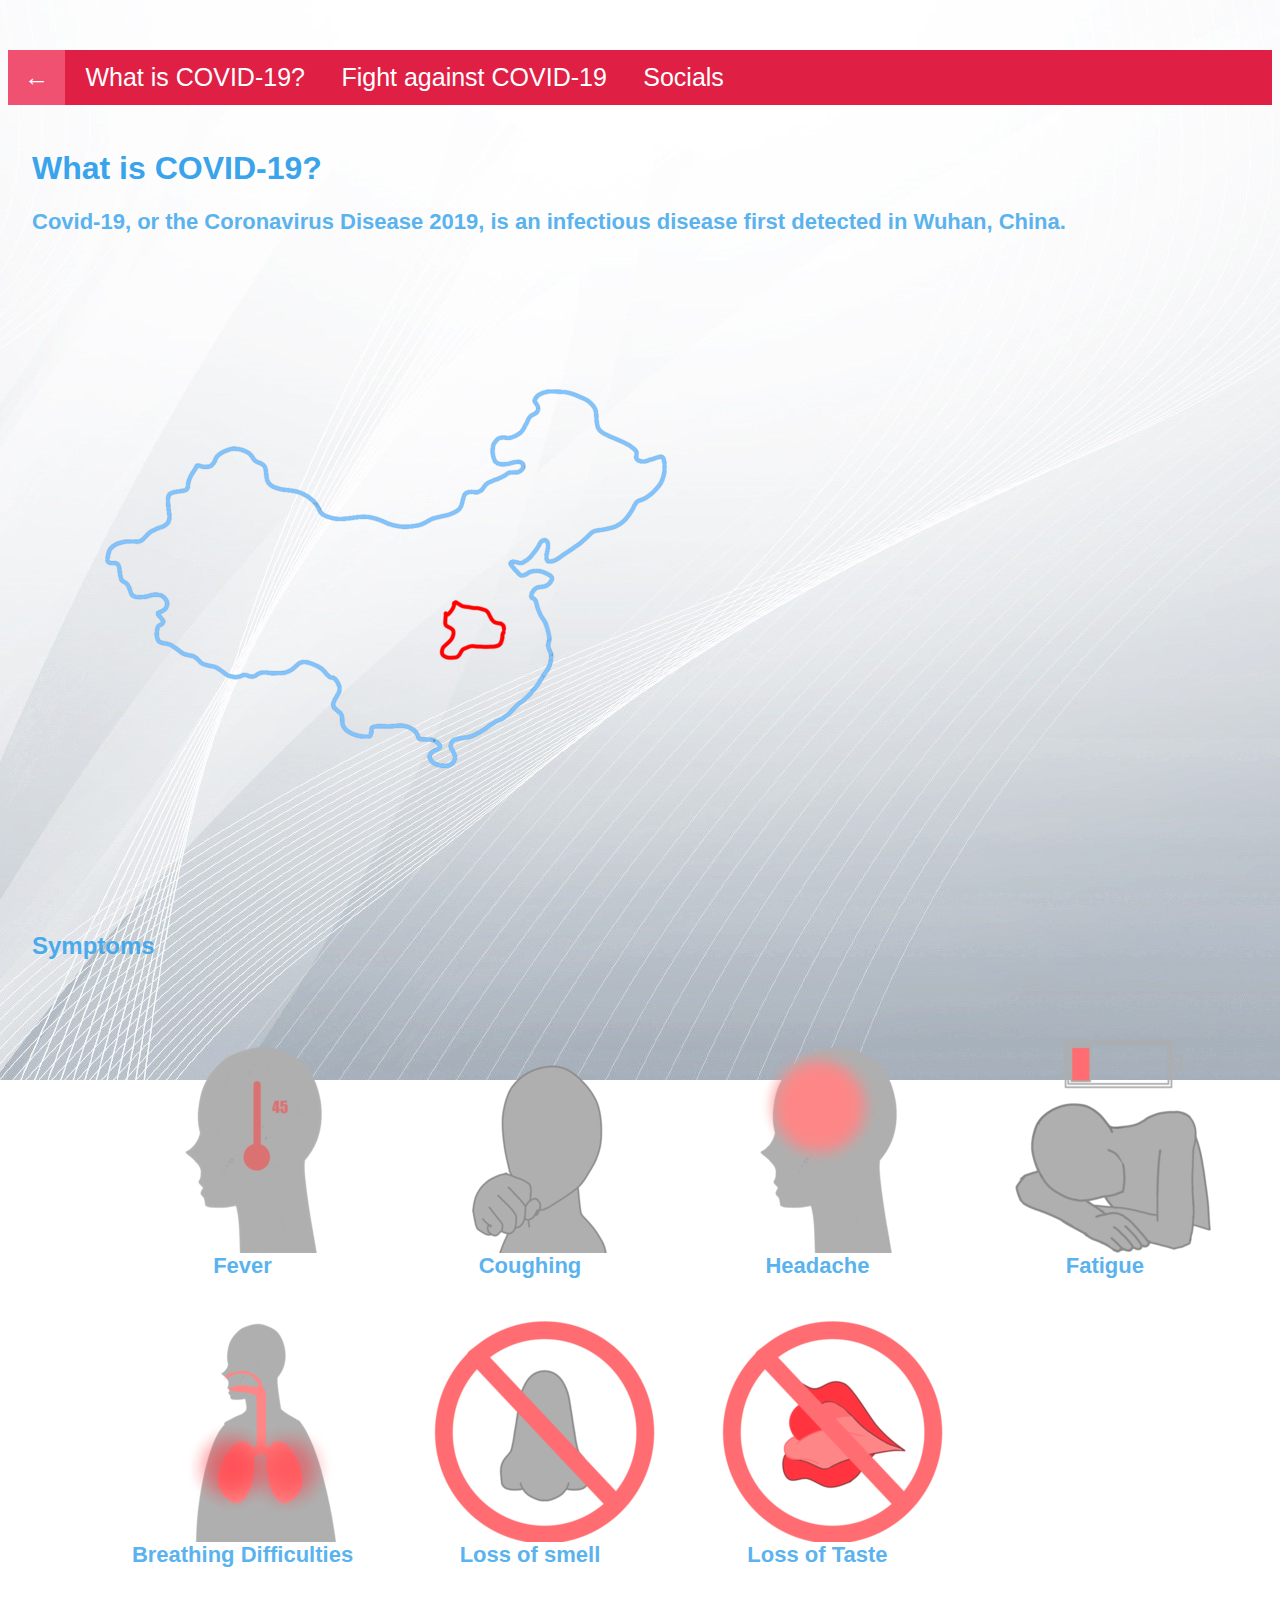
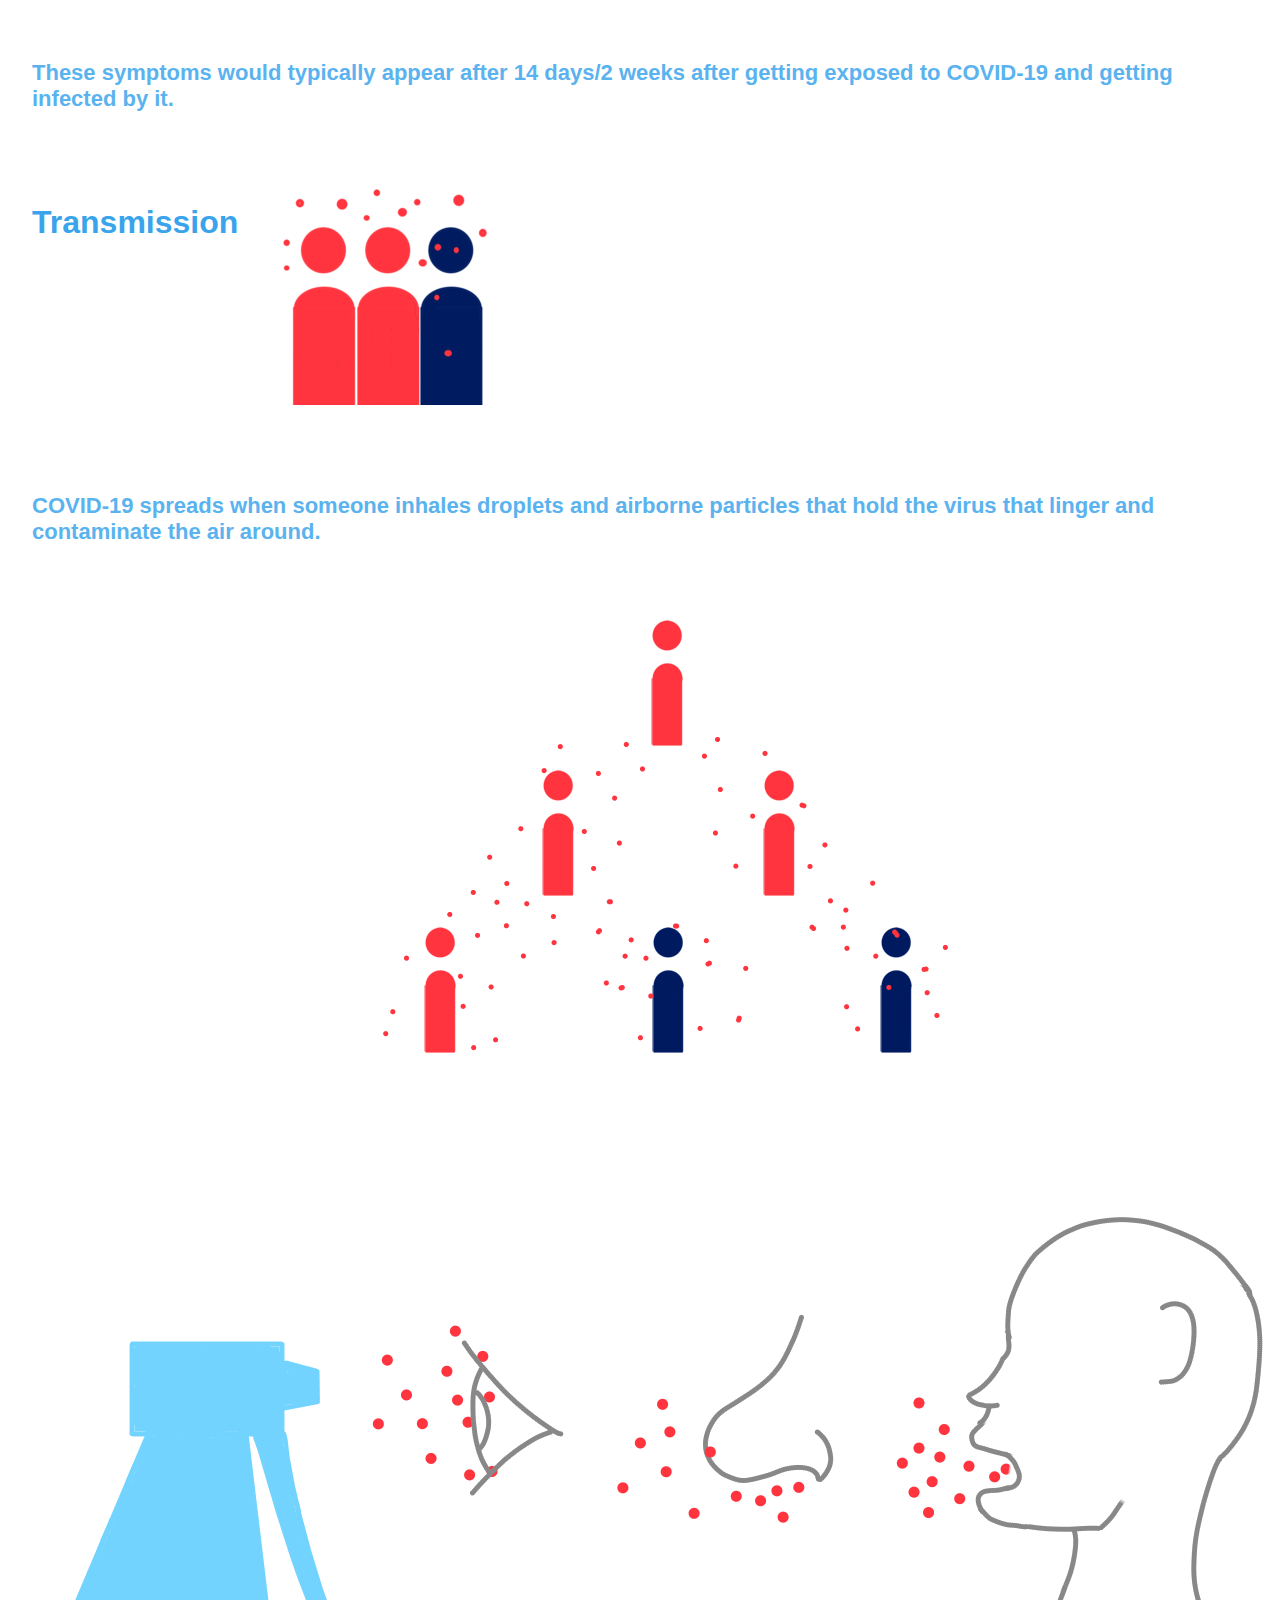
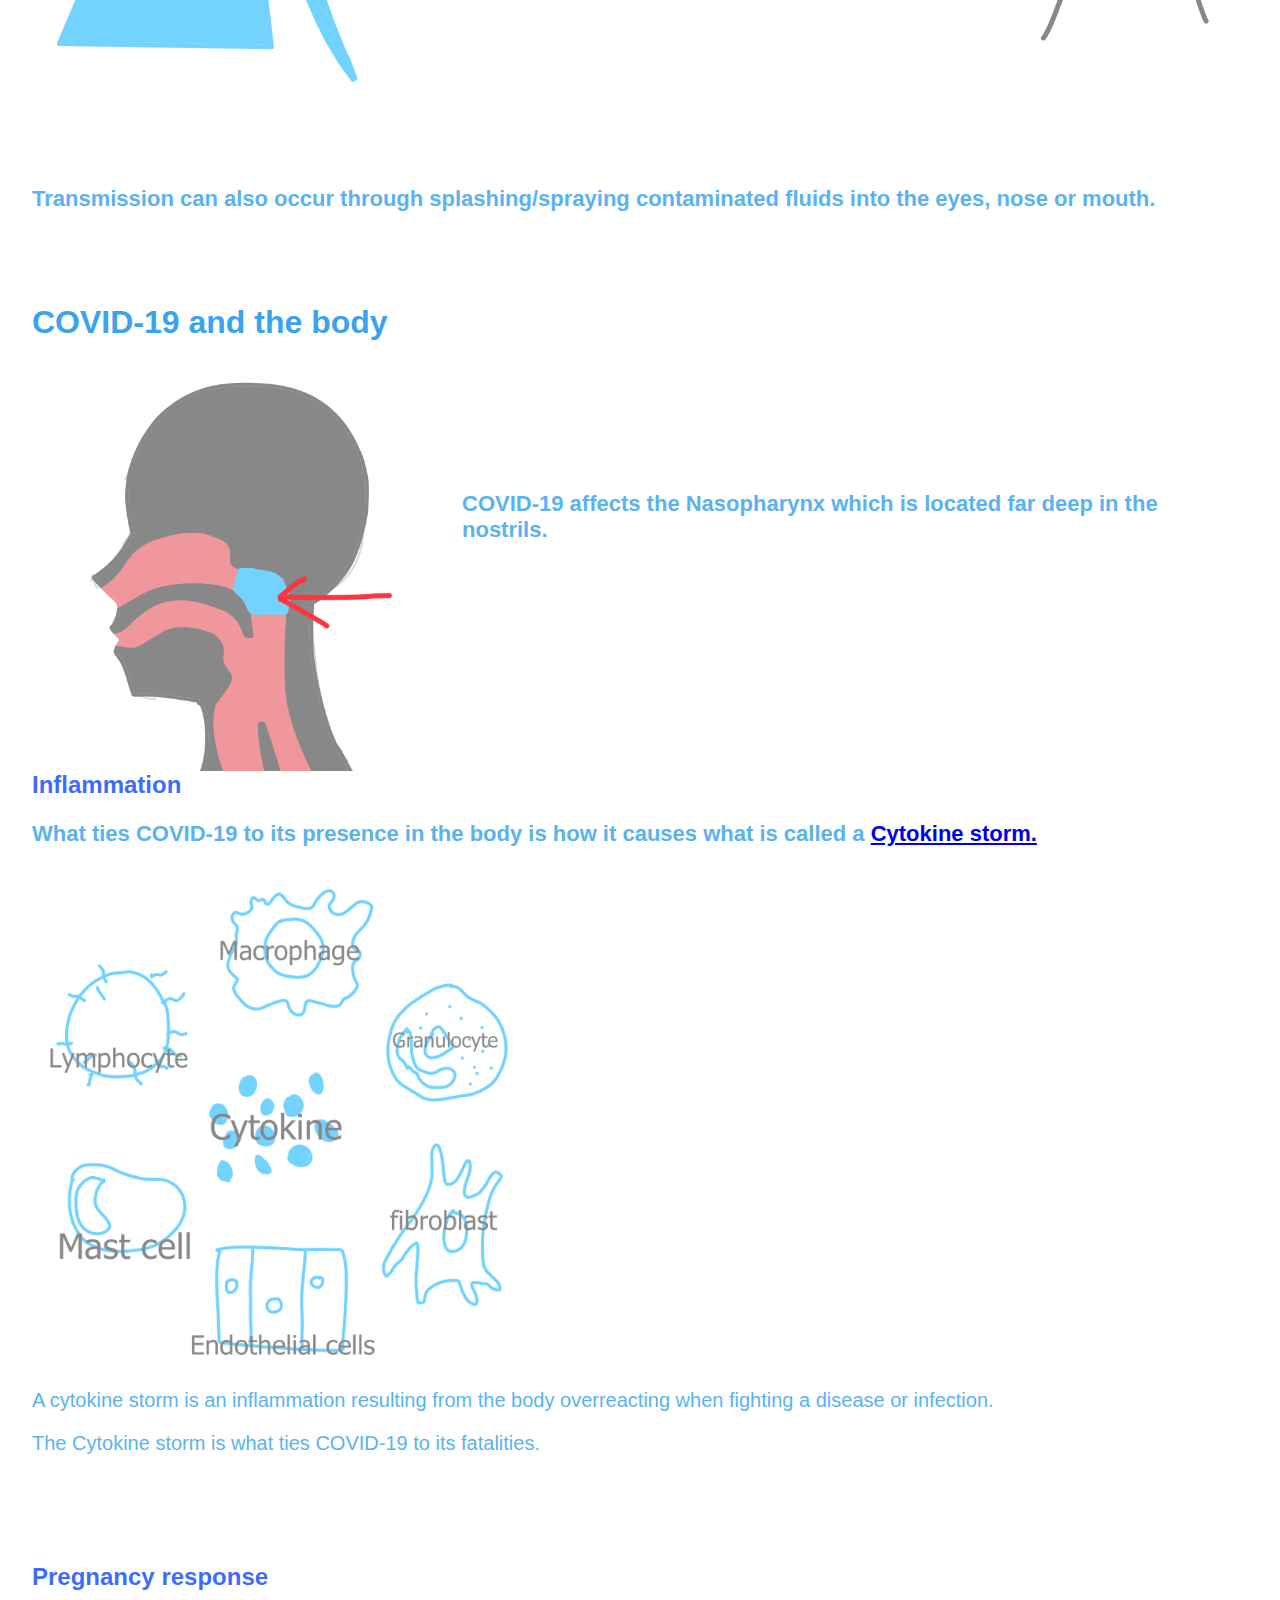
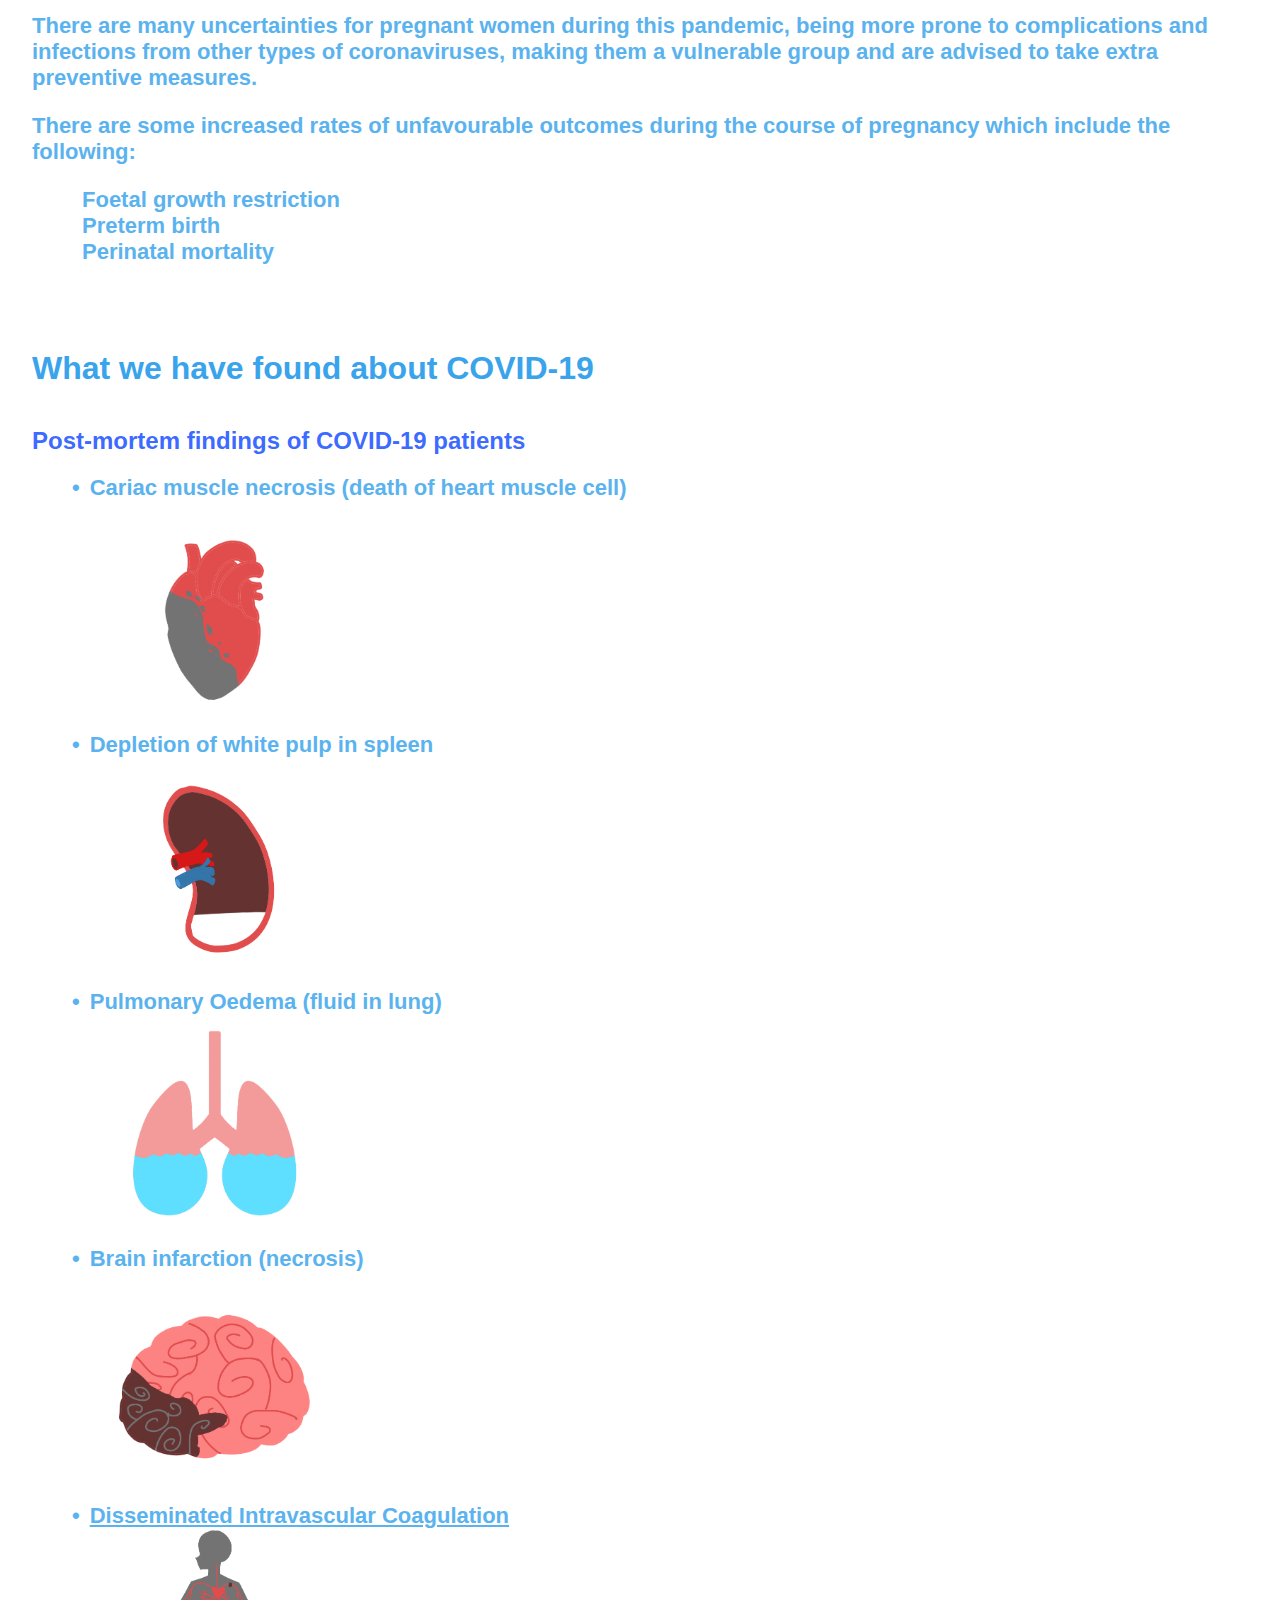
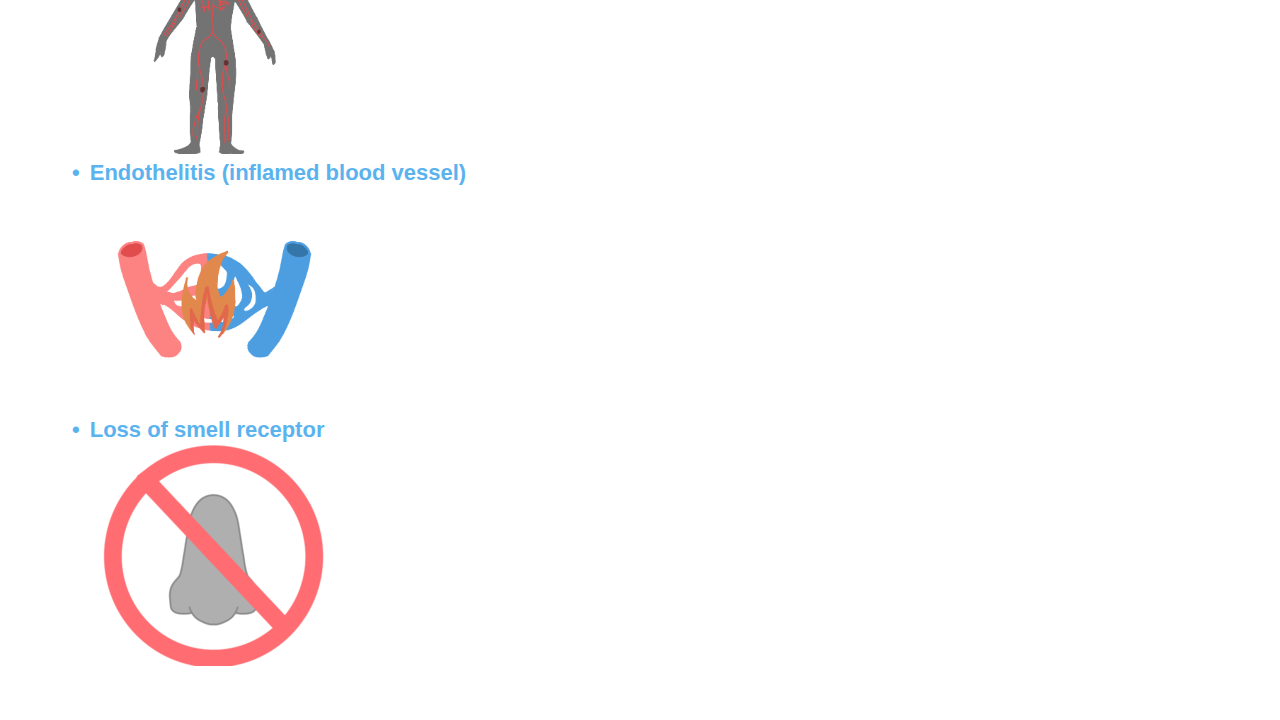
<file: virus-info.html>
<!DOCTYPE HMTL>
<html>
    <head>
        <link href="virus-info.css" rel="stylesheet">

    </head>
    <body>
        <div class='topbar'>
            <a id="home_button" href="index.html">&larr;</a>
            <a href="">What is COVID-19?</a> <!--Highlight-->
            <a href="covid-measures.html">Fight against COVID-19</a>
            <a href="socials.html">Socials</a>
        </div>
        <div class="information">
            <div>
                <h1>What is COVID-19?</h1>
                <p>Covid-19, or the Coronavirus Disease 2019, is an infectious disease first detected in Wuhan, China.</p>
                <a style="text-align: center;"><img style='width: auto;' src="wuhan_location_vector.png" alt="placeholder"></a>
                <br>
                <h2 style="color: rgb(57, 164, 235); margin-bottom: 20px;">Symptoms</h2>
                <div class="symptoms_banner">
                    <ul class="symptomList">
                        <li><a><img src="Assets/fever_resize_2nd.png" alt="Fever"><br>Fever</a></li>
                        <li><a><img src="Assets/coughing_resize_2nd.png" alt="Cough"><br>Coughing</a></li>
                        <li><a style="text-align: center;"><img src="Assets/headache.png" alt="Headache"><br>Headache</a></li>
                        <li><a><img src="Assets/fatigue.png" alt="Fatigue"><br>Fatigue</a></li>
                        <li><a><img src="Assets/breathing_difficulty.png" alt="Breathing Difficulties"><br>Breathing Difficulties</a></li>
                        <li><a><img src="Assets/no_smell.png" alt="Loss of smell"><br>Loss of smell</a></li>
                        <li><a><img src="Assets/no taste.png" alt="Loss of Taste"><br>Loss of Taste</a></li>
                    </ul>
                </div>
                <p>These symptoms would typically appear after 14 days/2 weeks after getting exposed to COVID-19 and getting infected by it.</p>
            </div>
            
            <div id="target_h1">
                <h1 style="float: left; color: rgb(57, 164, 235);">Transmission</h1> <img style="margin:0px 0px 0px 40px;" alt="Transmission_icon" src="Assets/transmission.png">
            </div> 
                <br>
            <div class="transmission_info">
                <p>COVID-19 spreads when someone inhales droplets and airborne particles that hold the virus that linger and contaminate the air around.</p>
                <br>
                <p style="text-align:center; border-bottom:rgba(125, 203, 255, 0.555)"><img alt="Covid spreading img" src="Assets/covid spreading.png"></p>
                <p style="text-align:center;"><img alt="Spraying/splash icon" src="Assets/covid spray.png"></p>
                <p>Transmission can also occur through splashing/spraying contaminated fluids into the eyes, nose or mouth.</p>
            </div>
            <div class="effect_on_body">
                <h1 style="margin-bottom: 30px;">COVID-19 and the body</h1>
                <img alt="Nasopharynx vector" src="Assets/nasopharynx.png" style="float:left; margin-right: 30px; height: 400px; width:auto;">
                <p style="margin-top: 150px;">COVID-19 affects the Nasopharynx which is located far deep in the nostrils.</p>
                <h2 style="clear: left;">Inflammation</h2>
                <p style="clear: left;">What ties COVID-19 to its presence in the body is how it causes what is called a <a href="https://en.wikipedia.org/wiki/Cytokine_storm">Cytokine storm.</a></p>
                <img src="Assets/cytokine storm.png" alt="cytokine storm illustration" style="width: 500px; height: auto;">
                <p style="font-weight: 500; font-size: 20px;">A cytokine storm is an inflammation resulting from the body overreacting when fighting a disease or infection.</p>
                <p style="font-weight:500; font-size: 20px;">The Cytokine storm is what ties COVID-19 to its fatalities.</p>
            </div>
            <div class="pregnancy">
                <h2>Pregnancy response</h2>
                <p>There are many uncertainties for pregnant women during this pandemic, being more prone to complications and infections from other types of coronaviruses, making them a vulnerable group and are advised to take extra preventive measures.</p>
                <p>There are some increased rates of unfavourable outcomes during the course of pregnancy which include the following:</p>
                <ul>
                    <li><a>Foetal growth restriction</a></li>
                    <li><a>Preterm birth</a></li>
                    <li><a>Perinatal mortality</a></li>
                </ul>
            </div>
            <div class="pathology">
                <h1>What we have found about COVID-19</h1>
                <h2>Post-mortem findings of COVID-19 patients</h2>
                <ul>
                    <li><a>Cariac muscle necrosis (death of heart muscle cell)<br><img alt="test" src="Assets/cardiac muscle necrosis.png" style="height: 225px; width: auto;"></a></li>
                    <li><a>Depletion of white pulp in spleen<br><img alt="test" src="Assets/spleen.png" style="height: 225px; width: auto;"></a></li>
                    <li><a>Pulmonary Oedema (fluid in lung)<br><img alt='test' src="Assets/pulmonary oedama.png" style="height: 225px; width:auto;"></a></li>
                    <li><a>Brain infarction (necrosis)<br><img alt='test' src="Assets/infarction.png" style="height:225px; width:auto;"></a></li>
                    <li><a href="https://en.wikipedia.org/wiki/Disseminated_intravascular_coagulation">Disseminated Intravascular Coagulation<br><img alt='test' src="Assets/DIC.png" style="height:225px; width:auto;"></a></li>
                    <li><a>Endothelitis (inflamed blood vessel)<br><img alt='test' src="Assets/Endothetilitis.png" style="height: 225px; width: auto;"></a></li>
                    <li><a>Loss of smell receptor<br><img alt='test' src="Assets/no_smell.png"></a></li>

                </ul>
            </div>

        </div>
        <script>
            /*confetti animate plays when user reaches bottom of page*/
        </script>
    </body>
</html>
</file>
<file: virus-info.css>
body {
    font-family: Arial, Helvetica, sans-serif;
    size: 30px;
    background-image: url(web_background_2.jpg);
    background-position: top center;
    background-attachment: fixed;
    background-repeat: repeat;
    background-color: white;
    background-size: 100%;
}

@media only screen and (max-width: 1300px) {
    body {
        background-attachment: fixed;
        background-repeat: no-repeat;
        font-family: Arial, Helvetica, sans-serif;
        background-size: auto;
    }
}
@media only screen and (max-width: 1000px) {
    body {
        text-align: center;
    }
    #target_h1 h1{
        clear: both;
        
        text-align: center;
    }
    #target_h1 img {
        clear:left;
    }
}
h1{
    margin-bottom: 20px;
    color: rgb(57, 164, 235);
}
h2{
    opacity: 90%; margin-top: 40px; 
    color:rgba(35, 86, 255, 0.993)
}
p {
    font-size: 22px;
    color: rgb(90, 179, 238);
    font-family: 'Gill Sans', 'Gill Sans MT', Calibri, 'Trebuchet MS', sans-serif;
    font-weight: 550;
}
#home_button:hover {
    opacity: 60%;
}
.topbar {
    margin: 50px 0px 0px 0px;
    background-color: rgb(224, 31, 69);
    padding: 13px 0px;
    overflow: hidden;
}
.topbar a {
    text-align: center;
    padding: 14px 16px;
    text-decoration: none;
    font-size: 25px;
    color: white;
}
.topbar a:hover {
    background-color: rgb(255, 167, 185);
    color: rgb(77, 77, 77);
}
.topbar #home_button {
    background-color: rgb(240, 81, 112);
}
.information div {
    padding: 1.5em;
}

.symptoms_banner {
    width: 100%;
    flex-wrap: wrap;
}
.symptomList a {
    text-align: center;
}
.symptomList li {
    list-style-type: none;
    display: inline-flex;
    padding: 10px;
}
.symptom_collapse {
    background-color: rgba(35, 86, 255, 0);
    border: none;
}
.symptom_collapse p {
    margin: 10px 2px;
}
.symptom_collapse p:hover {
    color:rgb(255, 107, 107)
}
ul{
    list-style: none;
}
.pathology ul li::before {
    content: '\2022';
    color:rgb(90, 179, 238);
    display: inline-block;
    font-weight: 550;
    font-family: Arial, Helvetica, sans-serif;
    font-size: 22px;
}
li a {
    color: rgb(90, 179, 238);
    font-weight: 550;
    font-size: 22px;
    margin: 0px 0px 20px 10px;
}
a img {
    margin-left: 30px;
}
</file>
